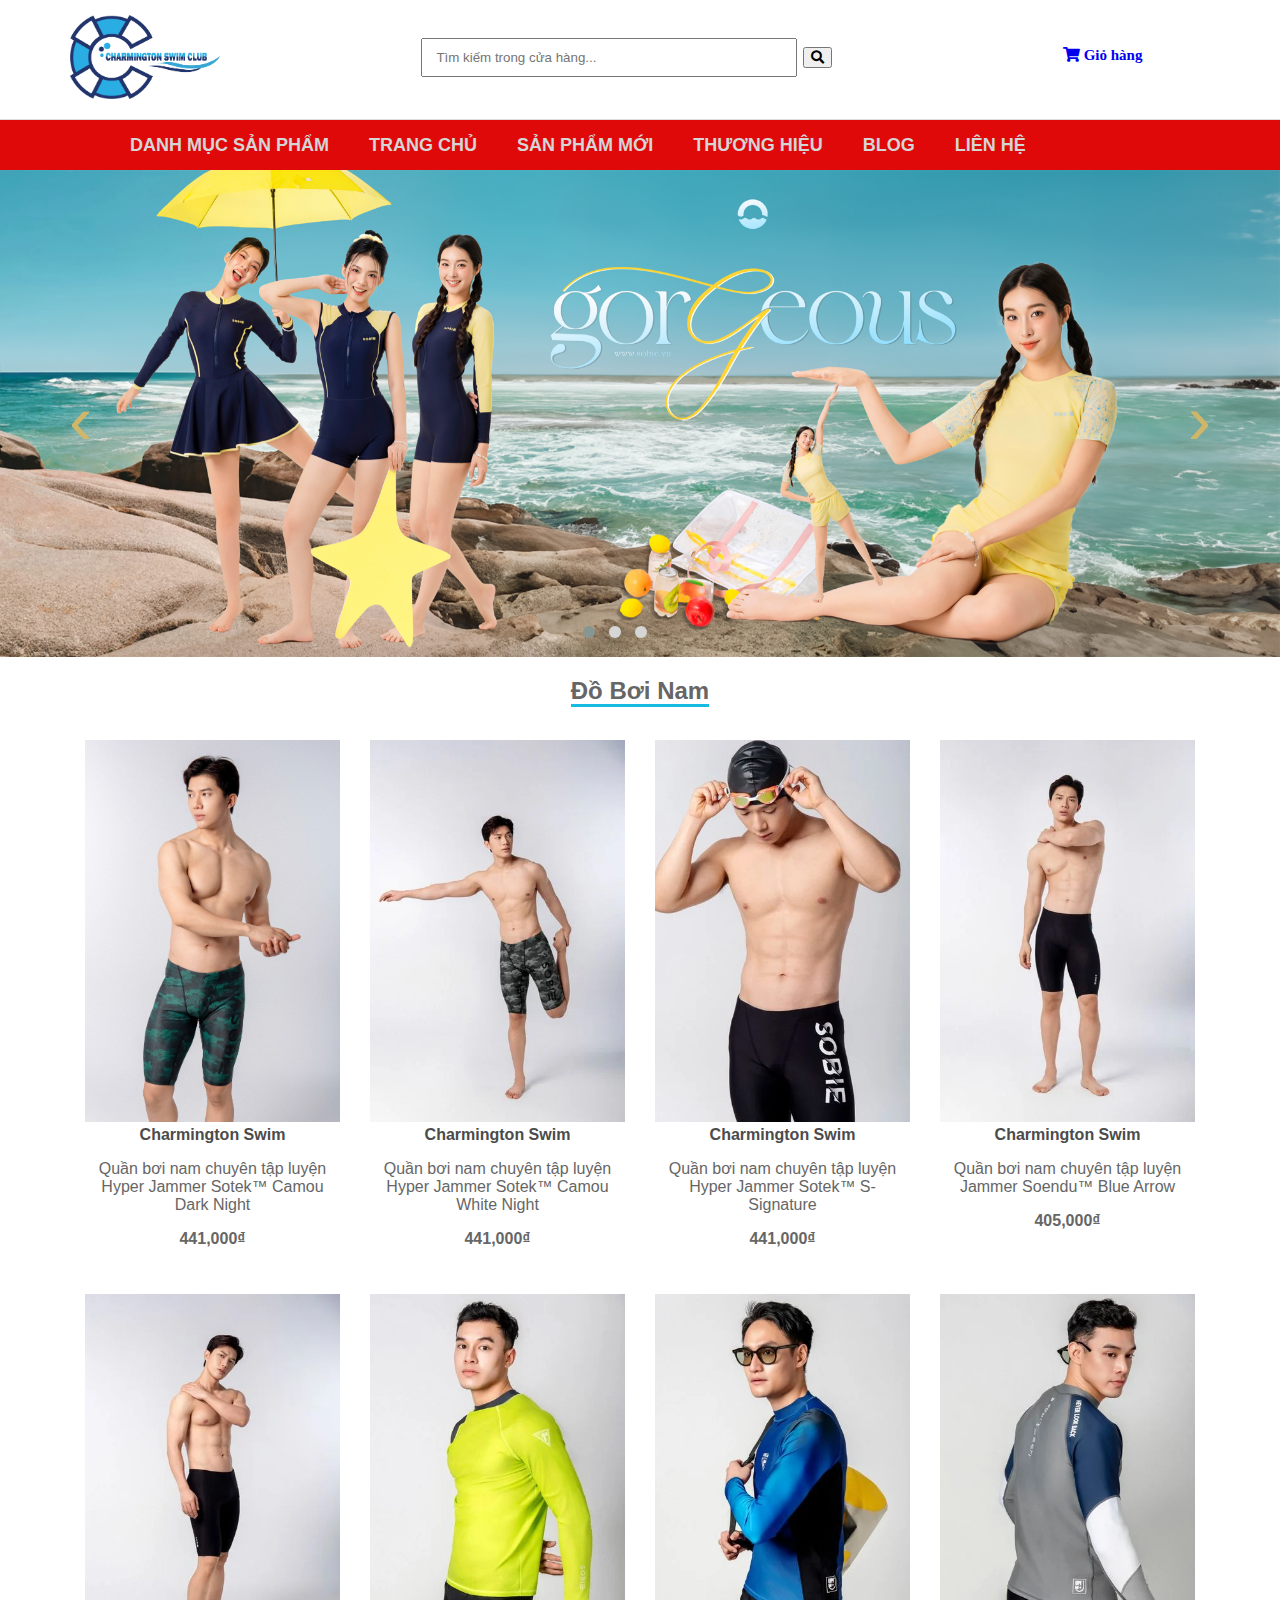
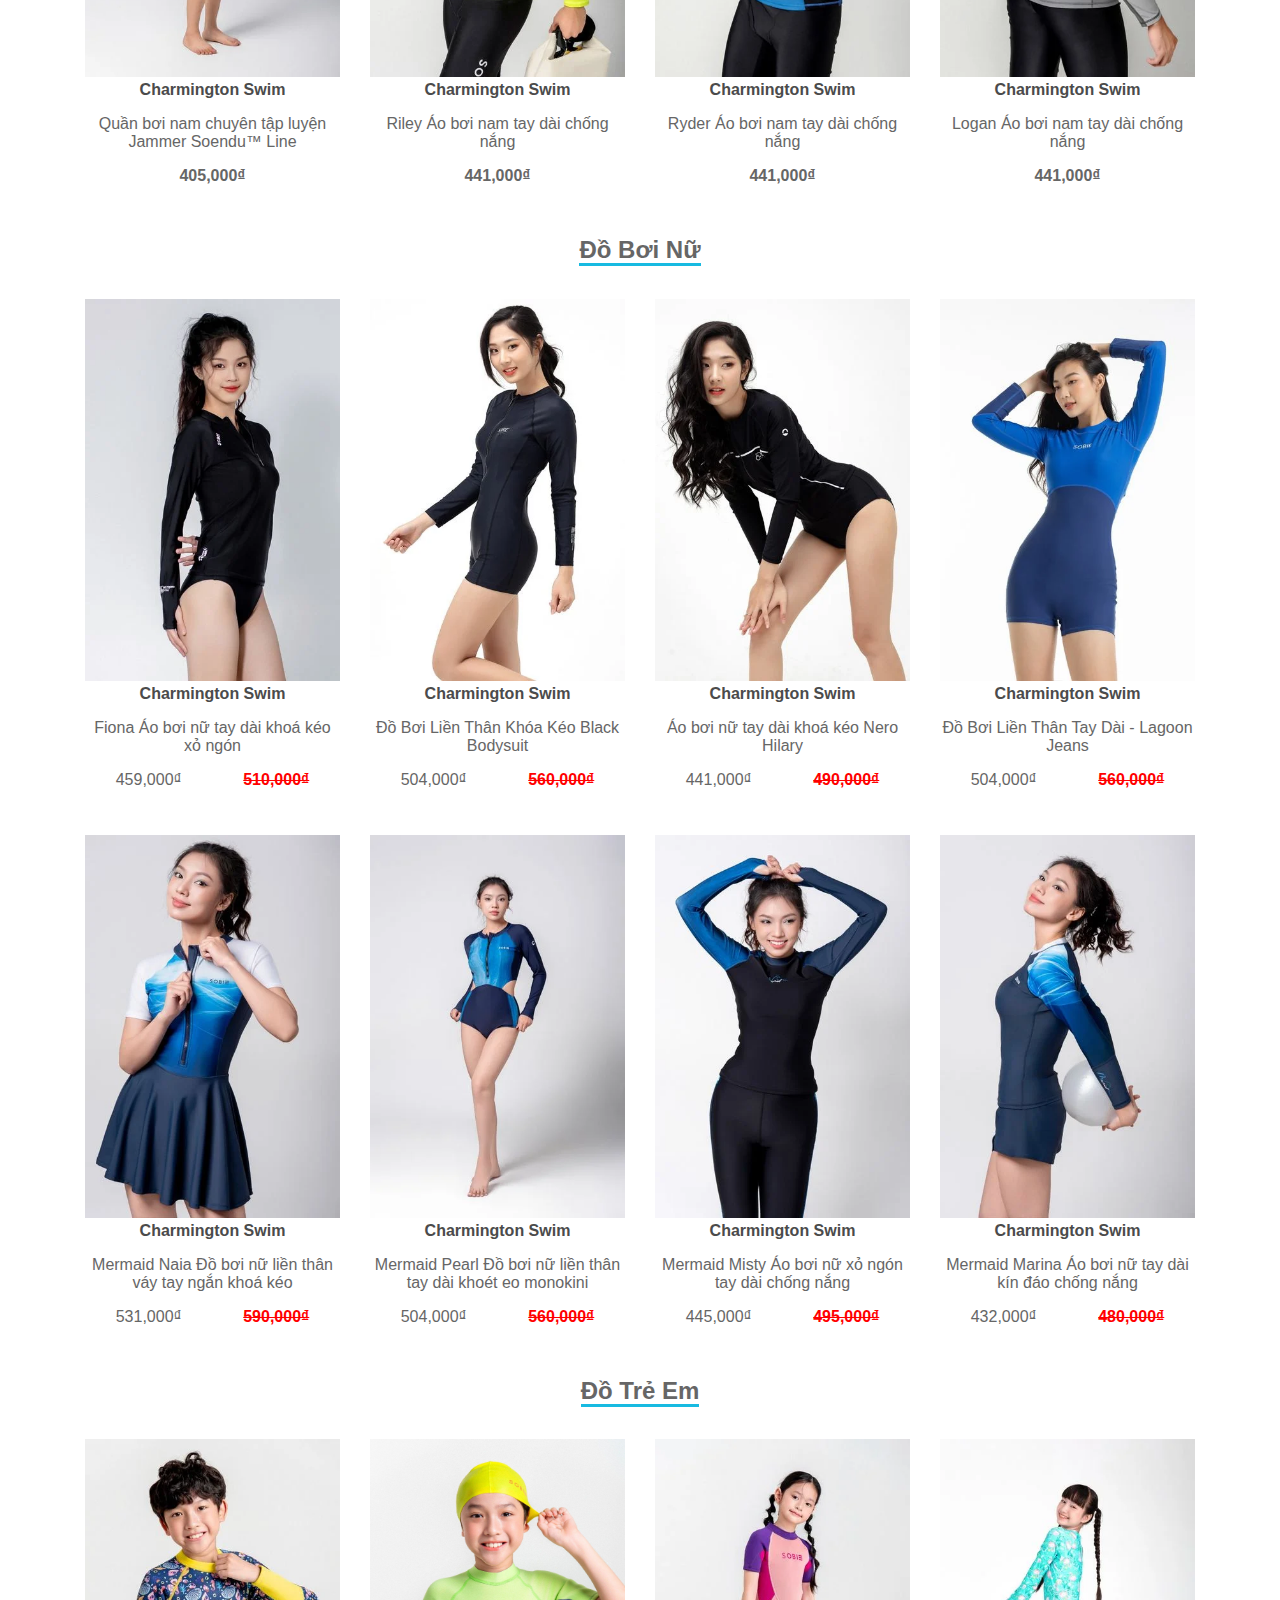
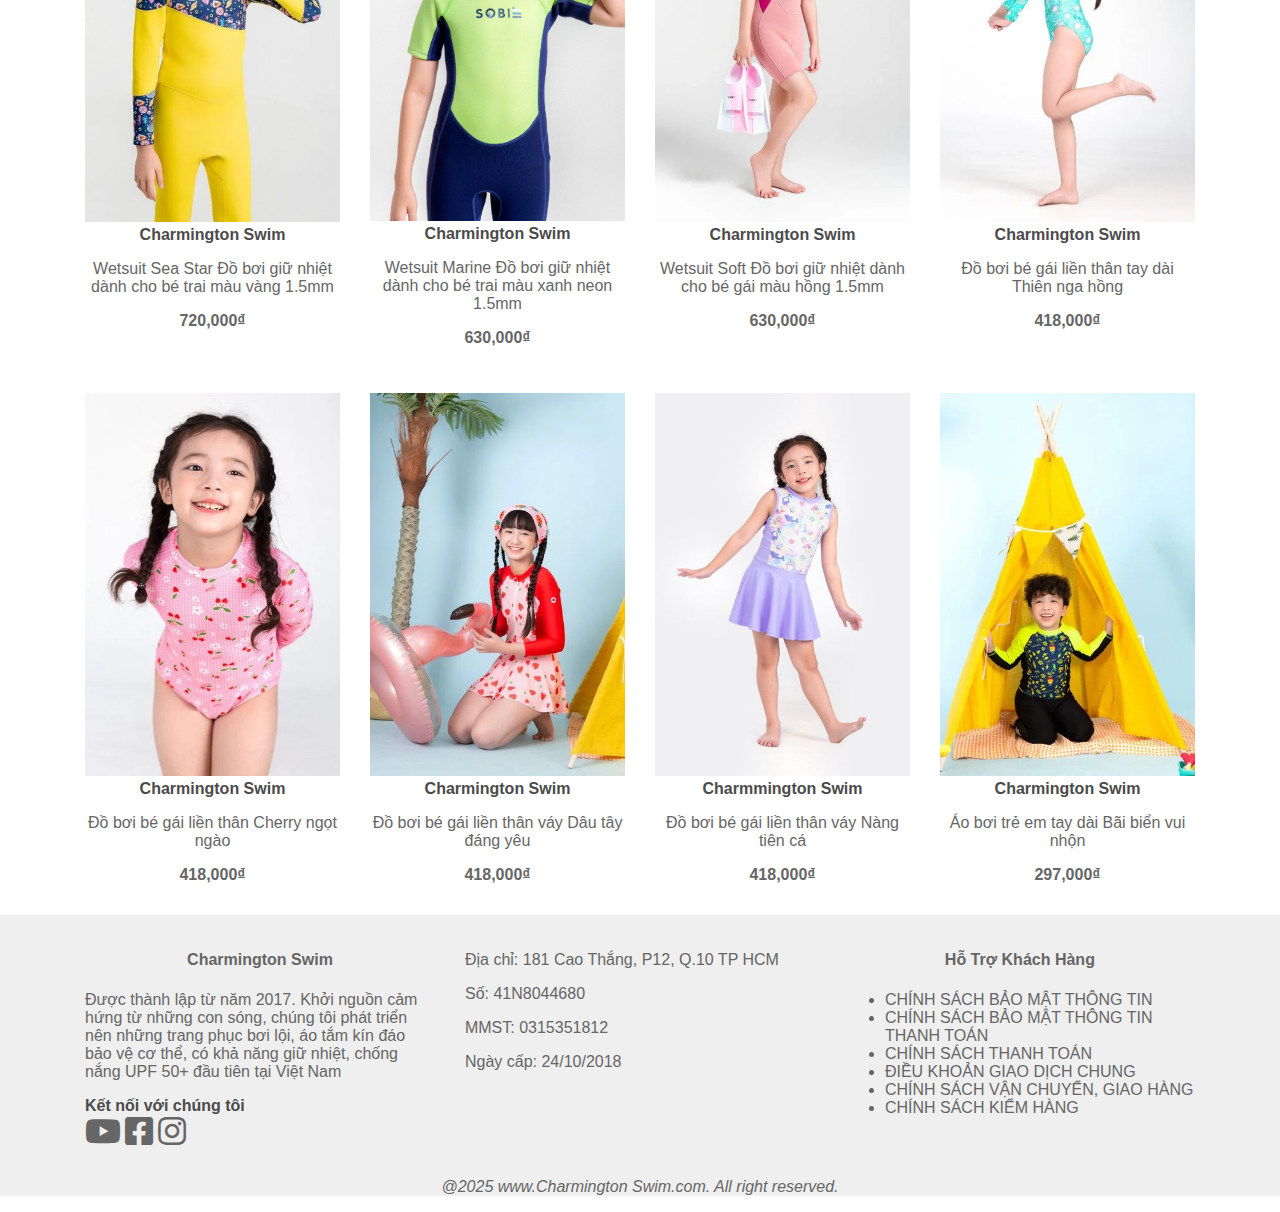
<file: index.html>
<!doctype html>
<html>
<head>
<meta charset="utf-8">
<title>Charmington Swim</title>
<link rel="stylesheet" href="css/thu-vien-css.css">
<link rel="stylesheet" href="css/style.css">
<link rel="stylesheet" href="css/owl.carousel.css">
<link rel="stylesheet" href="css/owl.theme.default.css">
<link rel="stylesheet" href="css/all.min.css">
<link rel="icon" href="img/logo2-02.png" type="img/x-icon">
</head>

<body>
	<div class="top-bar">	
	<div class="container d-flex justify-between">
			<div class="logo"><a href="index.html"><img src="img/logo.png" alt="" width="150px"></a></div>
			<div class="seach">
			<form action="#">
				<input type="text" placeholder=" Tìm kiếm trong cửa hàng..." class="form">
				<button id="#"><i class="fas fa-search "></i></button>
			  </form>
			</div>
			<div class="gio-hang">
			<a href="#"><i class="fas fa-shopping-cart " style="font-size:15px"> Giỏ hàng</i></a>
			</div>
		</div>	
	</div>
<!--xong top-bar-->		
<header>
	<div class="container d-flex justify-between">
	<div class="menu">
		<ul>
		<li><a href="#">Danh mục sản phẩm</a>
			<ul class="drop-dow">
			<li><a href="#">Đồ bơi nam</a></li>
			<li><a href="#">Đồ bơi nữ</a></li>
			<li><a href="#">Đồ bơi trẻ em</a></li>
			</ul>
			</li>
		<li><a href="index.html">Trang Chủ</a></li>
		<li><a href="#">Sản phẩm mới</a></li>
		<li><a href="#">Thương hiệu</a></li>
		<li><a href="#">Blog</a></li>
		<li><a href="lien he.html">Liên Hệ</a></li>
		</ul>
		</div>
	</div>
	</header>
<!--xong header-->
<div class="banner d-flex justify-between">
  <div class="owl-carousel owl-theme" id="slide">
    <div class="item"><img src="img/b1.webp" alt=""></div>
    <div class="item"><img src="img/b3.webp" alt=""></div>
    <div class="item"><img src="img/b4.webp" alt=""></div>
  </div>
</div>
<main>
	<section id="Nam">
		<div class="container">
		<h2 class="text-center"><span class="gach-chan">Đồ Bơi Nam</span></h2>
			<div class="row">
			<div class="col-3 text-center">
				<img src="img/a1.jpg" alt="" class="img-100">
				<b class="text-den">Charmington Swim</b>
				<p>Quần bơi nam chuyên tập luyện Hyper Jammer Sotek™ Camou Dark Night </p>
				<p><b>441,000₫</b></p>
			</div>
			<div class="col-3 text-center">
				<img src="img/a2.webp" alt="" class="img-100">
				<b class="text-den">Charmington Swim</b>
				<p>Quần bơi nam chuyên tập luyện Hyper Jammer Sotek™ Camou White Night</p>
				<p><b>441,000₫</b></p>
			</div>
				<div class="col-3 text-center">
				<img src="img/a3.webp" alt="" class="img-100">
				<b class="text-den">Charmington Swim</b>
				<p>Quần bơi nam chuyên tập luyện Hyper Jammer Sotek™ S-Signature </p>
				<p><b>441,000₫</b></p>
			</div>
			
				<div class="col-3 text-center">
				<img src="img/a4.webp" alt="" class="img-100">
				<b class="text-den">Charmington Swim</b>
				<p>Quần bơi nam chuyên tập luyện Jammer Soendu™ Blue Arrow </p>
				<p><b>405,000₫</b></p>
			</div>
				<div class="col-3 text-center">
				<img src="img/a5.webp" alt="" class="img-100">
				<b class="text-den">Charmington Swim</b>
				<p>Quần bơi nam chuyên tập luyện Jammer Soendu™ Line</p>
				<p><b>405,000₫</b></p>
			</div>
				<div class="col-3 text-center">
				<img src="img/a6.webp" alt="" class="img-100">
				<b class="text-den">Charmington Swim</b>
				<p>Riley Áo bơi nam tay dài chống nắng</p>
				<p><b>441,000₫</b></p>
			</div>
				<div class="col-3 text-center">
				<img src="img/a7.webp" alt="" class="img-100">
				<b class="text-den">Charmington Swim</b>
				<p>Ryder Áo bơi nam tay dài chống nắng </p>
				<p><b>441,000₫</b></p>
			</div>
				<div class="col-3 text-center">
				<img src="img/a8.webp" alt="" class="img-100">
				<b class="text-den">Charmington Swim</b>
				<p> Logan Áo bơi nam tay dài chống nắng</p>
				<p><b>441,000₫</b></p>
			</div>
			</div>
		</div>
	</section>
	<section id="Nu">
		<div class="container">
		<h2 class="text-center"><span class="gach-chan">Đồ Bơi Nữ</span></h2>
			<div class="row">
			<div class="col-3 text-center">
				<img src="img/n1.webp" alt="" class="img-100">
				<b class="text-den">Charmington Swim</b>
				<p>Fiona Áo bơi nữ tay dài khoá kéo xỏ ngón </p>
				<p class="d-flex justify-around">459,000₫<b class="text-do "><del>510,000₫</del></b></p>
				</div>
			<div class="col-3 text-center">
				<img src="img/n2.webp" alt="" class="img-100">
				<b class="text-den">Charmington Swim</b>
				<p>Đồ Bơi Liền Thân Khóa Kéo Black Bodysuit </p>
				<p class="d-flex justify-around">504,000₫<b class="text-do "><del>560,000₫</del></b></p>
				</div>
			<div class="col-3 text-center">
				<img src="img/n3.webp" alt="" class="img-100">
				<b class="text-den">Charmington Swim</b>
				<p>Áo bơi nữ tay dài khoá kéo Nero Hilary </p>
				<p class="d-flex justify-around">441,000₫<b class="text-do "><del>490,000₫</del></b></p>
				</div>
				<div class="col-3 text-center">
				<img src="img/n4.webp" alt="" class="img-100">
				<b class="text-den">Charmington Swim</b>
				<p>Đồ Bơi Liền Thân Tay Dài -  Lagoon Jeans </p>
				<p class="d-flex justify-around">504,000₫<b class="text-do "><del>560,000₫</del></b></p>
				
				</div>
				<div class="col-3 text-center">
				<img src="img/n5.webp" alt="" class="img-100">
				<b class="text-den">Charmington Swim</b>
				<p>Mermaid Naia Đồ bơi nữ liền thân váy tay ngắn khoá kéo </p>
				<p class="d-flex justify-around">531,000₫<b class="text-do "><del>590,000₫</del></b></p>
				</div>
				<div class="col-3 text-center">
				<img src="img/n6.webp" alt="" class="img-100">
				<b class="text-den">Charmington Swim</b>
				<p>Mermaid Pearl Đồ bơi nữ liền thân tay dài khoét eo monokini </p>
				<p class="d-flex justify-around">504,000₫<b class="text-do "><del>560,000₫</del></b></p>
				</div>
				<div class="col-3 text-center">
				<img src="img/n7.webp" alt="" class="img-100">
				<b class="text-den">Charmington Swim</b>
				<p>Mermaid Misty Áo bơi nữ xỏ ngón tay dài chống nắng </p>
				<p class="d-flex justify-around">445,000₫<b class="text-do "><del>495,000₫</del></b></p>
				</div>
				<div class="col-3 text-center">
				<img src="img/n8.webp" alt="" class="img-100">
				<b class="text-den">Charmington Swim</b>
				<p>Mermaid Marina Áo bơi nữ tay dài kín đáo chống nắng </p>
				<p class="d-flex justify-around">432,000₫<b class="text-do "><del>480,000₫</del></b></p>
				</div>
			</div>
	</div>
		</section>
	<section id="Do Tre Em">
		<div class="container">
			<h2 class="text-center"><span class="gach-chan">Đồ Trẻ Em</span></h2>
			<div class="row">
			<div class="col-3 text-center">
				<img src="img/e1.webp" alt="" class="img-100">
				<b class="text-den ">Charmington Swim</b>
				<p>Wetsuit Sea Star Đồ bơi giữ nhiệt dành cho bé trai màu vàng 1.5mm </p>
				<p><b>720,000₫</b></p>
			</div>
				<div class="col-3 text-center">
				<img src="img/e2.jpg" alt="" class="img-100">
				<b class="text-den d-flex justify-around">Charmington Swim</b>
				<p>Wetsuit Marine Đồ bơi giữ nhiệt dành cho bé trai màu xanh neon 1.5mm</p>
				<p><b>630,000₫</b></p>
			</div>
				<div class="col-3 text-center">
				<img src="img/e3.webp" alt="" class="img-100">
				<b class="text-den d-flex justify-around">Charmington Swim</b>
				<p>Wetsuit Soft Đồ bơi giữ nhiệt dành cho bé gái màu hồng 1.5mm </p>
				<p><b>630,000₫</b></p>
			</div>
				<div class="col-3 text-center">
				<img src="img/e4.webp" alt="" class="img-100">
				<b class="text-den d-flex justify-around">Charmington Swim</b>
				<p>Đồ bơi bé gái liền thân tay dài Thiên nga hồng</p>
				<p><b>418,000₫</b></p>
			</div>
				<div class="col-3 text-center">
				<img src="img/e5.webp" alt="" class="img-100">
				<b class="text-den d-flex justify-around">Charmington Swim</b>
				<p>Đồ bơi bé gái liền thân Cherry ngọt ngào </p>
				<p><b>418,000₫</b></p>
			</div>
				<div class="col-3 text-center">
				<img src="img/e6.webp" alt="" class="img-100">
				<b class="text-den d-flex justify-around">Charmington Swim</b>
				<p>Đồ bơi bé gái liền thân váy Dâu tây đáng yêu </p>
				<p><b>418,000₫</b></p>
			</div>
				<div class="col-3 text-center">
				<img src="img/e7.jpg" alt="" class="img-100">
				<b class="text-den d-flex justify-around">Charmmington Swim</b>
				<p>Đồ bơi bé gái liền thân váy Nàng tiên cá </p>
				<p><b>418,000₫</b></p>
			</div>
				<div class="col-3 text-center">
				<img src="img/e8.webp" alt="" class="img-100">
				<b class="text-den d-flex justify-around">Charmington Swim</b>
				<p>Áo bơi trẻ em tay dài Bãi biển vui nhộn </p>
				<p><b>297,000₫</b></p>
			</div>
			</div>
		</div>
	</section>
</main>
<!--phan footer-->
	<footer>
	<div class="container">
	<div class="row">
	<div class="col-4">
		<h4 class="text-center"><a href="#">Charmington Swim</a></h4>
		<p>	Được thành lập từ năm 2017. Khởi nguồn cảm hứng từ những con sóng, chúng tôi phát triển nên những trang phục bơi lội, áo tắm kín đáo bảo vệ cơ thể, có khả năng giữ nhiệt, chống nắng UPF 50+ đầu tiên tại Việt Nam</p>
		<b class="text-den">Kết nối với chúng tôi</b><br>
		<a href="#"><i class="fab fa-youtube fa-2x"></i></a>
		<a href="#"><i class="fab fa-facebook-square fa-2x"></i></a>
		<a href="#"><i class="fab fa-instagram fa-2x"></i></a>
		</div>
	  <div class="col-4">
		<h4 class="text-center"></h4>
		<p>Địa chỉ: 181 Cao Thắng, P12, Q.10 TP HCM</p>
		<p>Số: 41N8044680&nbsp;</p>
		<p>MMST: 0315351812&nbsp;</p>
		<p>Ngày cấp: 24/10/2018</p>
      </div>	
	  <div class="col-4 ">
		<h4 class="text-center"><a href="#">Hỗ Trợ Khách Hàng</a></h4>
		<ul>
			<li><a href="#">CHÍNH SÁCH BẢO MẬT THÔNG TIN</a></li>
			<li><a href="#">CHÍNH SÁCH BẢO MẬT THÔNG TIN THANH TOÁN</a></li>
			<li><a href="#">CHÍNH SÁCH THANH TOÁN</a></li>
			<li><a href="#">ĐIỀU KHOẢN GIAO DỊCH CHUNG</a></li>
			<li><a href="#">CHÍNH SÁCH VẬN CHUYỂN, GIAO HÀNG</a></li>
			<li><a href="#">CHÍNH SÁCH KIỂM HÀNG</a></li>
		</ul>
		</div>
		</div>	
	<p class="text-center"><i>@2025 www.Charmington Swim.com. All right reserved.</i></p>	
	</div>
	</footer>
	
	
<script src="js/jquery-3.6.0.min.js"></script> 
<script src="js/owl.carousel.js"></script> 
<script src="js/control.js"></script>
</body>
</html>
</file>
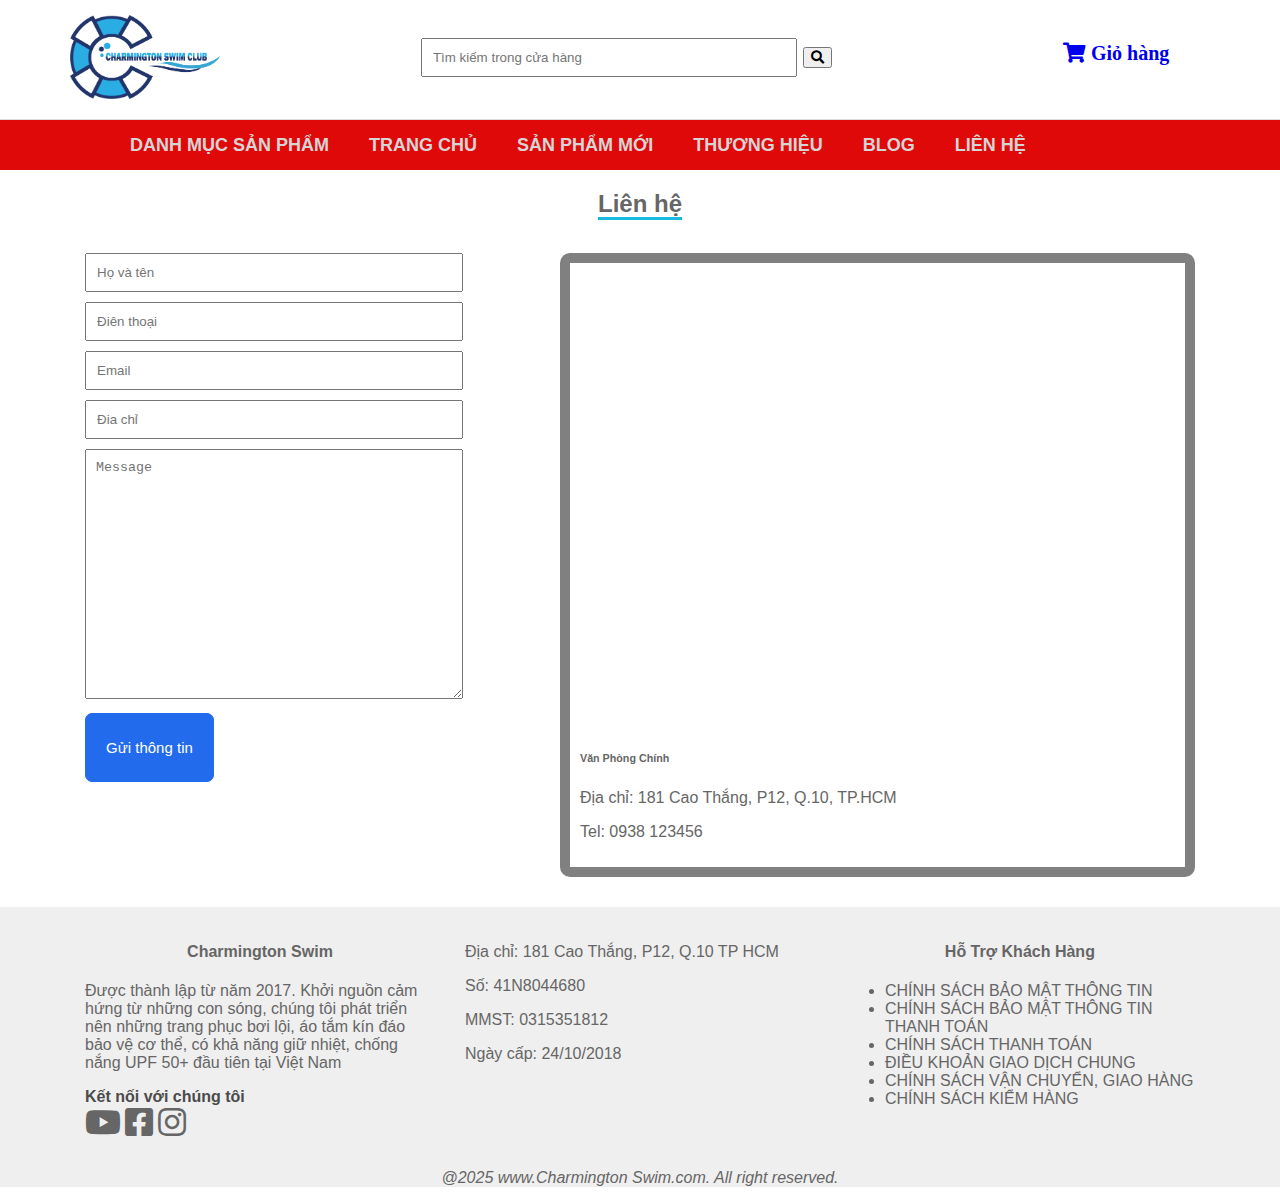
<file: lien he.html>
<!doctype html>
<html>
<head>
<meta charset="utf-8">
<title>Liên Hệ</title>
<link rel="stylesheet" href="css/thu-vien-css.css">
<link rel="stylesheet" href="css/style.css">
<link rel="stylesheet" href="css/owl.carousel.css">
<link rel="stylesheet" href="css/owl.theme.default.css">
<link rel="stylesheet" href="css/all.min.css">
<link rel="icon" href="img/logo2-02.png" type="img/x-icon">
</head>

<body>
	<div class="top-bar">	
	<div class="container d-flex justify-between">
			<div class="logo"><a href="index.html"><img src="img/logo.png" alt="" width="150px"></a></div>
			<div class="seach">
			<form action="#">
				<input type="text" placeholder="Tìm kiếm trong cửa hàng" class="form" >
				<button id="#"><i class="fas fa-search "></i></button>
				</form>
			</div>
			<div class="gio-hang">
			<a href="#"><i class="fas fa-shopping-cart" style="font-size: 20px"> Giỏ hàng</i></a>
			</div>
		</div>	
	</div>
<header>
	<div class="container d-flex justify-between">
	<div class="menu">
		<ul>
		<li><a href="#">Danh mục sản phẩm</a>
			<ul class="drop-dow">
			<li><a href="#">Đồ bơi nam</a></li>
			<li><a href="#">Đồ bơi nữ </a></li>
			<li><a href="#">Đồ bơi trẻ em</a></li>
			</ul>
			</li>
		<li><a href="index.html">Trang Chủ</a></li>
		<li><a href="#">Sản phẩm mới</a></li>
		<li><a href="#">Thương hiệu</a></li>
		<li><a href="#">Blog</a></li>
		<li><a href="#">Liên hệ</a></li>
		<li><a href="#"></a></li>
		</ul>
		</div>
	</div>
	</header>
	<main>
		<div class="container">
		<h2 class="text-xanh text-center"><span class="gach-chan">Liên hệ</span></h2>
		<div class="row d-flex justify-center">
		<div class="col-5" >
			<form action="#" style="width: 170%">
			<input type="text" placeholder="Họ và tên" class="form">
			<input type="tel" placeholder="Điên thoại" class="form">
			<input type="email" placeholder="Email" class="form">
			<input type="text" placeholder="Đia chỉ" class="form">
			<textarea name="message"  class="form" placeholder="Message" style="height: 250px;"></textarea>
				<div class="text-center"></div>
				<button class="nut"><p class="text-center">Gửi thông tin</p></button>
				</form>
			</div>
		<div class="col-7">
			<div class="vien-xam">
				<iframe src="https://www.google.com/maps/embed?pb=!1m18!1m12!1m3!1d3919.477571504022!2d106.67216711086616!3d10.774687659180941!2m3!1f0!2f0!3f0!3m2!1i1024!2i768!4f13.1!3m3!1m2!1s0x31752ff90b28e2a7%3A0xd5907b763ed74d36!2sT%C3%B2a%20Nh%C3%A0%20Charmington%20La%20Pointe!5e0!3m2!1svi!2s!4v1740081084609!5m2!1svi!2s" width="600" height="450" style="border:0;" allowfullscreen="" loading="lazy" referrerpolicy="no-referrer-when-downgrade"></iframe> 
				<h6>Văn Phòng Chính</h6>
				<p>Địa chỉ: 181 Cao Thắng, P12, Q.10, TP.HCM</p>
				<p>Tel: 0938 123456</p>
				</div>
			</div>
		</div>
		</div>
	</main>
<footer>
	<div class="container">
	<div class="row">
	<div class="col-4">
		<h4 class="text-center"><a href="#">Charmington Swim</a></h4>
		<p>	Được thành lập từ năm 2017. Khởi nguồn cảm hứng từ những con sóng, chúng tôi phát triển nên những trang phục bơi lội, áo tắm kín đáo bảo vệ cơ thể, có khả năng giữ nhiệt, chống nắng UPF 50+ đầu tiên tại Việt Nam</p>
		<b class="text-den">Kết nối với chúng tôi</b><br>
		<a href="#"><i class="fab fa-youtube fa-2x"></i></a>
		<a href="#"><i class="fab fa-facebook-square fa-2x"></i></a>
		<a href="#"><i class="fab fa-instagram fa-2x"></i></a>
		</div>
	  <div class="col-4">
		<h4 class="text-center"></h4>
		<p>Địa chỉ: 181 Cao Thắng, P12, Q.10 TP HCM</p>
		<p>Số: 41N8044680&nbsp;</p>
		<p>MMST: 0315351812&nbsp;</p>
		<p>Ngày cấp: 24/10/2018</p>
      </div>	
	  <div class="col-4 ">
		<h4 class="text-center"><a href="#">Hỗ Trợ Khách Hàng</a></h4>
		<ul>
			<li><a href="#">CHÍNH SÁCH BẢO MẬT THÔNG TIN</a></li>
			<li><a href="#">CHÍNH SÁCH BẢO MẬT THÔNG TIN THANH TOÁN</a></li>
			<li><a href="#">CHÍNH SÁCH THANH TOÁN</a></li>
			<li><a href="#">ĐIỀU KHOẢN GIAO DỊCH CHUNG</a></li>
			<li><a href="#">CHÍNH SÁCH VẬN CHUYỂN, GIAO HÀNG</a></li>
			<li><a href="#">CHÍNH SÁCH KIỂM HÀNG</a></li>
		</ul>
		</div>
		</div>	
	<p class="text-center"><i>@2025 www.Charmington Swim.com. All right reserved.</i></p>	
	</div>
	</footer>



</body>
</html>
</file>
<file: css/thu-vien-css.css>
@charset "utf-8";
/* CSS Document */
*{ box-sizing: border-box}
.container{ width: 1140px; margin: auto}
.img-100{ width: 100%; height: auto}
.img-circle{ border-radius: 50%}
.row{ display: flex; flex-wrap: wrap}
.col-1 {width: 8.33%;}
.col-2 {width: 16.66%;}
.col-3 {width: 25%;}
.col-4 {width: 33.33%;}
.col-5 {width: 41.66%;}
.col-6 {width: 50%;}
.col-7 {width: 58.33%;}
.col-8 {width: 66.66%;}
.col-9 {width: 75%;}
.col-10 {width: 83.33%;}
.col-11 {width: 91.66%;}
.col-12 {width: 100%;}
[class*="col-"] {
  padding: 15px;
  
}
.py-50{ padding: 50px}
.p-0{ padding: 0}
.my-30{ margin-top: 30px; margin-bottom: 30px}
.mx-auto { margin-left: auto; margin-right: auto}
.text-right{ text-align: right}
.text-center { text-align: center}
.d-flex{ display: flex}
.d-block{ display:block}
.d-none{ display: none}
.justify-center{ justify-content: center}
.justify-between{ justify-content: space-between}
.justify-around{ justify-content: space-around}
.btn-fill-primary
{
    background-color:#F87503;
    padding: 10px 20px;
    color: #fff;
    border-radius: 5px;
    cursor: pointer;
    text-transform: uppercase;
     border: 2px solid #F87503;
}
.btn-fill-primary:hover{
     background-color:#Ff0;
    color: #333
}
.btn-outline-primary
{
    border: 2px solid #F87503;
    background: none;
    padding: 10px 20px;
    color: #fff;
    border-radius: 5px;
    cursor: pointer;
    text-transform: uppercase
}
.btn-outline-primary:hover{
     background-color:#F87503;
    }
.ml-10{
	margin-left: 10px; padding: 10px
}
.img-100{width: 100%;height: auto
}
</file>
<file: css/style.css>
@charset "utf-8";
/* CSS Document */
body{font-family: Gotham, "Helvetica Neue", Helvetica, Arial, "sans-serif"; font-size: 16px;color: #666666;margin: 0;
}
.logo{padding-top: 15px}
.seach{width: 100%;height: 50px;padding: 30px;text-align: center;font-size: 20px;}
.seach-btn {float: center;padding:30px 30px;background-color:#FFF;height: 50px;border: none;cursor: pointer}
.gio-hang{padding: 30px;width: 20%; right: 0 ;float: center}
.form{padding: 10px;width: 50%;margin-bottom: 10px;cursor: pointer;}
.top-bar{width: 100%;height: 30%;border-bottom: 1px	solid #DCDCDC;line-height:50px;color: #E9E9E9;left: 20%;top: 40%;z-index: 30}
/*xog phan top-bar*/

header{width: 100%;height:50px;background-color: #E00909; }
.menu ul{margin: 0;padding-top: 15px;list-style: none;display: flex;;text-decoration: none;}
.menu u{padding-top: 10px}
.menu ul li a{padding: 20px 20px;text-decoration: none;text-align: center; color: #F2F2F2 }

#slide .owl-dots{ position:absolute; bottom: 5px; left:45%;}
.menu ul li a{padding:0px 20px;text-decoration: none;text-transform: uppercase;color: #d5d5d5;font-weight: 600;font-size: 18px;display: block}
.menu ul li a:hover{color: rgba(243,209,136,1.00)}
.menu ul li{position: relative}
.menu .drop-dow{position: absolute;left:0;top: 100%;flex-direction: column;width: 250px;background-color: rgba(21,21,22,1.00);display: none;}
.menu ul li:hover .drop-dow{display: block;text-align: center;padding:30px;text-decoration: none;width: 100%;z-index: 10}
.menu .drop-dow li{border-bottom: 1px dotted white;width: 100%;min-height: 20px;text-align: center}

/*xong header*/
#slide .owl-dots{ position:absolute; bottom: 10px; left:45%;}
#slide .owl-dots .owl-dot span {
      width: 12px;
      height: 12px; 	}
#slide .owl-nav { position:absolute; left:0px; top:40%; width:100%; }
#slide .owl-nav [class*='owl-'] {
	font-size:70px; /*background:rgba(255,255,255,.5);border:1px solid #fff; */ color: #D0B669
}
#slide .owl-nav .owl-next{ position:absolute; right:5%;}
#slide .owl-nav .owl-prev{ position:absolute; left:5%;}
#slide .owl-nav [class*='owl-']:hover {
      background:none;border: none;
      color:red;
      text-decoration: none; }
/*xong phần slide*/
main{
	width: 100%;min-height: 500px
}
.gach-chan{
	border-bottom: 3px solid #17BAE1}
.text-do{color: red}
aside ul{
	margin: 0;padding: 0;list-style: none;display: flex;flex-direction: column
}
aside ul li a{
	padding: 10px;display: block;text-decoration: none;color: #666666
}
aside ul li{
	border-bottom: 1px solid #666666
}
aside ul li a:hover{
	background-color: darkred; color: white
}
.text-den{
	color: #4B4B4B}
footer{
	width: 100%;min-height: 200px;background-color: #EFEFEF
}
footer a{
	text-decoration: none;color: #666666;
}
footer a:hover{
	color: darkred
}
.nut{
	padding: 10px 20px;background-color: #226BEC; color: white;border: 1px solid #226BEC; border-radius: 7px; cursor: pointer;font-size: 15px;
		
}
.nut:hover{
	background-color: #0C0A9C;text-align: center;
}
.vien-xam{
	width: 100%; border: 10px solid gray;min-height: 500px; border-radius: 10px;padding: 10px;margin-bottom: 15px
}
</file>
